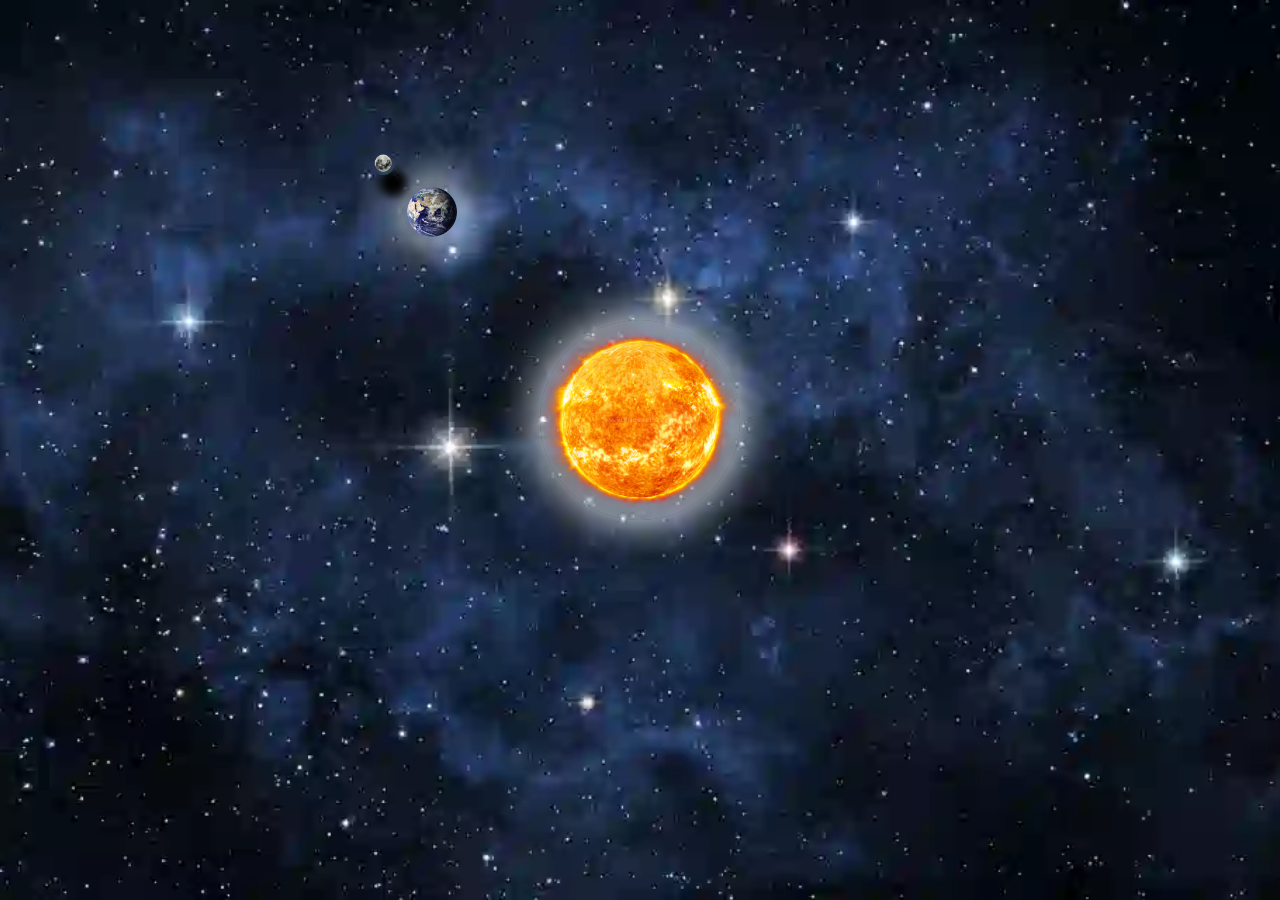
<file: index.html>
<!DOCTYPE html>
<html lang="vi">
<head>
    <meta charset="UTF-8">
    <meta name="viewport" content="width=device-width, initial-scale=1.0">
    <title>Document</title>
    <link rel="stylesheet" href="style.css">
</head>
<body>
    <div class="container">
        <div class="sun"></div>
        <div class="earth">
            <div class="moon"></div>
        </div>
    </div>
</body>
</html>
</file>
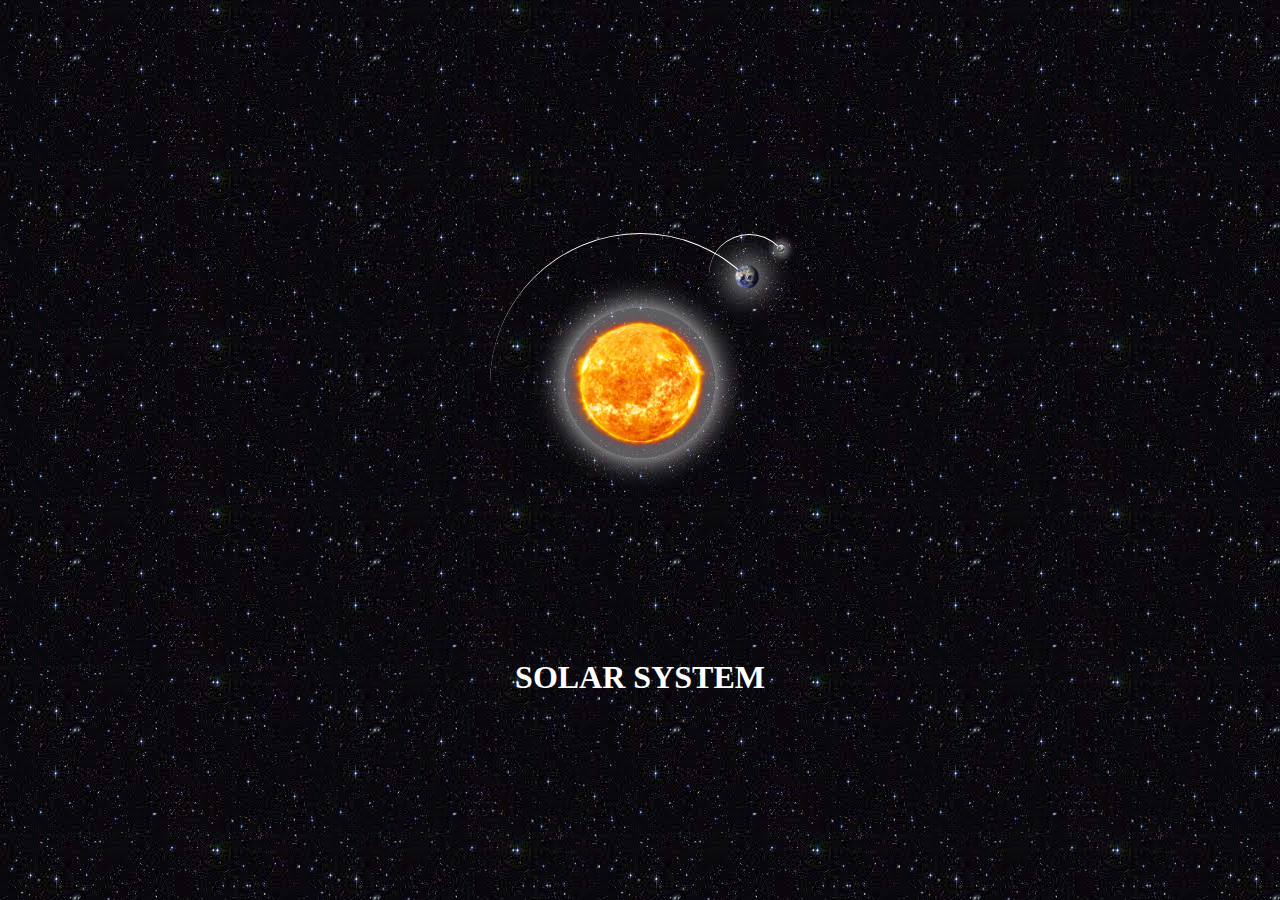
<file: index2.html>
<html>
    <head>
        <title>Solar system</title>
        <style>
        body {
            background-image: url(./image/Galaxy.jpg);
                margin: 0;
                height: 100vh;
                display: flex;
                align-items: center;
                justify-content: center;
                background-color: #000;
                overflow: hidden;
        }
        .container {
            /* background-color: #ffcc00; */
                font-size: 10px;
                width: 40em;
                height: 40em;
                position: relative;
        }
        .sun {
            background-image: url(./image/Sun.png);
                position: absolute;
                background-size: cover;
                background-position: center;
                width: 15em;
                height: 15em;
                top: 12.5em;
                left: 12.5em;
                background-color: rgba(255, 255, 255, 0.35);
                border-radius: 50%;
                box-shadow: 0 0 3em white;
        }
        .earth,
        .moon {
            /* background-color: violet; */
                position: absolute;
                border-style: solid;
                border-color: white transparent transparent transparent;
                border-width: 0.1em 0.1em 0 0;
                border-radius: 50%;
                /* box-shadow: 0 0 3em white; */
        }
        .earth {
            /* background-color: aquamarine; */
            /* box-shadow: 0 0 3em white; */
                top: 5em;
                left: 5em;
                width: 30em;
                height: 30em;
                animation: orbit 36.5s linear infinite;
        }
        .moon {
                top: 0;
                right: 0;
                width: 8em;
                height: 8em;
                animation: orbit 2.7s linear infinite;
        }
        .earth::before, .moon::before {
            content: '';    
            position: absolute;
            border-radius: 50%;
        }
        .earth::before {
                background-image: url(./image/Earth.png);
                background-size: cover;
                background-position: center;
                top: 2.8em;
                right: 2.8em;
                width: 3em;
                height: 3em;
                background-color: rgba(255, 255, 255, 0.3);
                box-shadow: 0 0 3em white;
        }
        .moon::before {
            background-image: url(./image/Moon.png);
            background-size: cover;
            background-position: center;
                top: 0.8em;
                right: 0.2em;
                width: 1.2em;
                height: 1.2em;
                background-color: rgba(255, 255, 255, 0.3);
                box-shadow: 0 0 1em white;
        }
        @keyframes orbit {
                to {
                    transform: rotate(360deg);
            }
        }
    </style>
</head>
<body>
    <header>
    <div class="container">
        <div class="sun"></div>
        <div class="earth">
            <div class="moon"></div>
        </div>
    </div>
    <br><br><br>
    <center><h1 style="color: white;">SOLAR SYSTEM</h1></center>
</header>
</body>
</html>
</file>
<file: style.css>
body {
    overflow: hidden;
    margin: 0;
    padding: 0;
    height: 100vh;
    display: flex;
    background-color: #000;
    background-image: url(./image/hinh-nen-vu-tru-1.png);
    background-size: cover;
    background-position: center;
}

.container {
    margin: 100px auto;
    height: 40em;
    width: 40em;
    position: relative;
    /* background-color: #000; */
    overflow: hidden;
    animation: Quay 11s infinite linear;
}

.sun {
    height: 12.5em;
    width: 12.5em;
    background-color: rgb(255, 255, 255, 0.45);
    position: absolute;
    left: calc(50% - 12.5em/2);
    top: calc(50% - 12.5em/2);
    border-radius: 50%;
    box-shadow: 0em 0em 3em white;
    background-image: url(./image/Sun.png);
    background-size: cover;
    background-position: center;
}

.earth {
    height: 30em;
    width: 30em;
    position: relative;
    /* background-color: #72cdfa; */
    position: absolute;
    top: 5em;
    left: 5em;
    /* border-style: solid;
    border-color: white transparent transparent transparent transparent;
    border-width: 0.1em 0.1em 0 0; */
    border-radius: 50%;
    background-color: #72cdfa;
    background-image: url(./image/Earth.png);
    background-size: cover;
    background-position: center;
    position: absolute;
    width: 4em;
    height: 4em;
    background-color: rgb(255, 255, 255, 0.35);
    border-radius: 50%;
    box-shadow: 0 0 3em white;
    animation: Quay 4s infinite linear;
}

.moon {
    background-image: url(./image/Moon.png);
    background-size: cover;
    background-position: center;
    width: 1.5em;
    height: 1.5em;
    /* background-color:rgb(0, 0, 0); */
    position: absolute;
    border-radius: 50%;
    top: -1.8em;
    left: -1.8em;
    box-shadow: 10px 20px 10px 2px rgb(2, 2, 2);
    animation: Quay2 2s infinite;
}

.earth::before {
    top: 2.8em;
    right: 2.8em;
    width: 3em;
    height: 3em;
    
    /* animation: Quay 2s infinite linear; */
}

.moon::before {
    top: 0.8em;
    right: 0.8em;
    width: 1.2em;
    height: 1.2em;
    background-color: #ccc;
}

@keyframes Quay {
    /* from {transform: rotate(0deg)} */
    to {transform: rotate(360deg)}
}

@keyframes Quay2 {
    /* 0%  {transform: translate(0em, 0em);} */
    50% {transform: translate(calc(100% + 4em), calc(100% + 4em))}
    100% {transform: translate(0em, 0em); z-index: -1;}
    /* {transform: translate(-1.8em, -1.8em);} */
}
</file>
